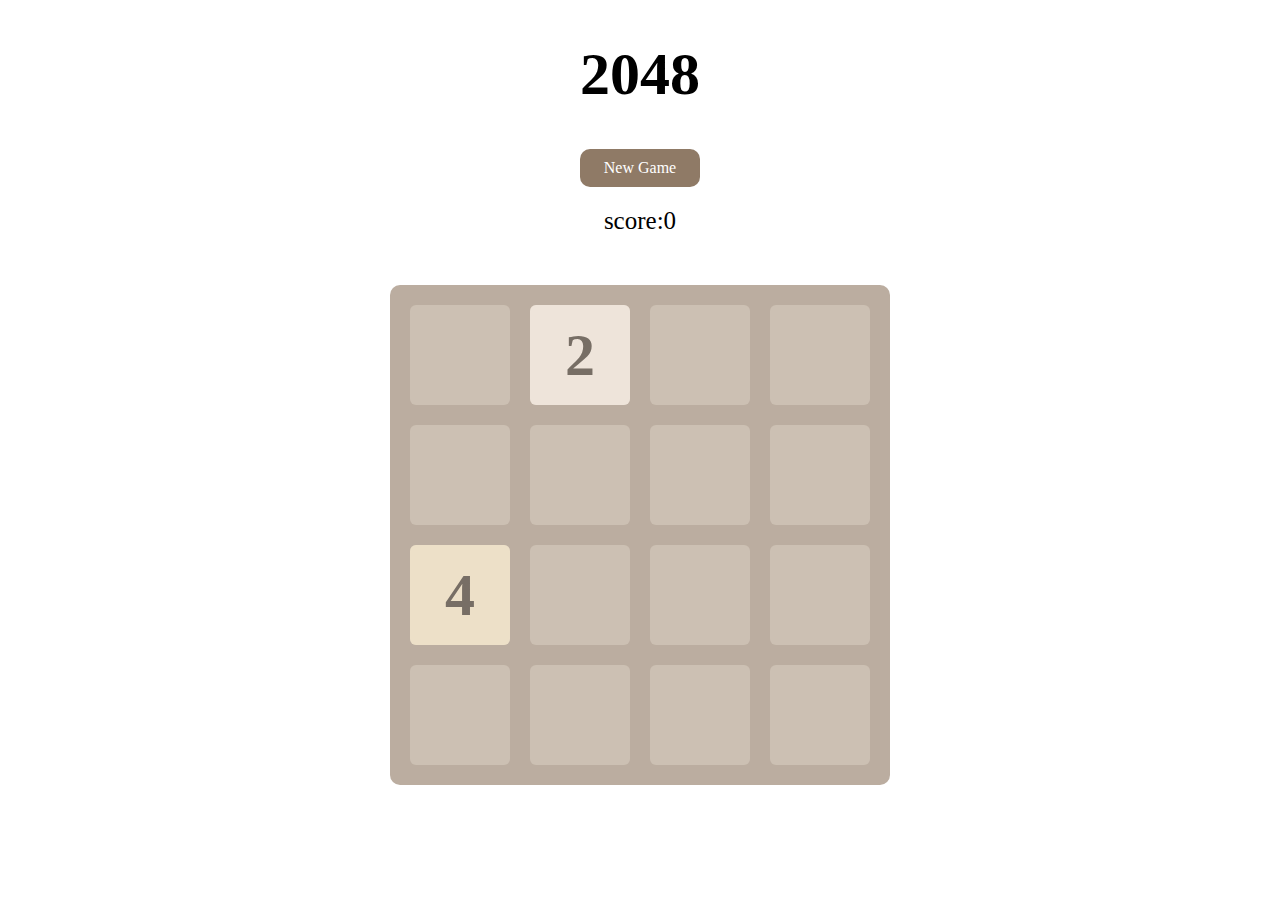
<file: index.html>
<!DOCTYPE html>
<html>
<head>
	<title>2048</title>
	<link rel="stylesheet" type="text/css" href="2048.css">

	<script type="text/javascript" src="jquery-3.3.1.min.js"></script>
	<script type="text/javascript" src="support2048.js"></script>
	<script type="text/javascript" src="showanimation2048.js"></script>
	<script type="text/javascript" src="main2048.js"></script>
</head>
<body>
<header>
	<h1>2048</h1>
	<a href="javascript:newGame();" id="newGameButton">New Game</a>
	<p>score:<span id="score">0</span></p>
</header>

<div id="grid-container">
	<div class="grid-cell" id="grid-cell-0-0"></div>
	<div class="grid-cell" id="grid-cell-0-1"></div>
	<div class="grid-cell" id="grid-cell-0-2"></div>
	<div class="grid-cell" id="grid-cell-0-3"></div>
 
	<div class="grid-cell" id="grid-cell-1-0"></div>
	<div class="grid-cell" id="grid-cell-1-1"></div>
	<div class="grid-cell" id="grid-cell-1-2"></div>
	<div class="grid-cell" id="grid-cell-1-3"></div>

	<div class="grid-cell" id="grid-cell-2-0"></div>
	<div class="grid-cell" id="grid-cell-2-1"></div>
	<div class="grid-cell" id="grid-cell-2-2"></div>
	<div class="grid-cell" id="grid-cell-2-3"></div>

	<div class="grid-cell" id="grid-cell-3-0"></div>
	<div class="grid-cell" id="grid-cell-3-1"></div>
	<div class="grid-cell" id="grid-cell-3-2"></div>
	<div class="grid-cell" id="grid-cell-3-3"></div>
</div>
</body>
</html>
</file>
<file: 2048.css>
header {
	display: block;
	margin: 0 auto;
	width: 500px;
	text-align: center;
}

header h1 {
	font-size: 60px;
	font-weight: bold;
}

header #newGameButton {
	display: block;
	margin: 20px auto;
	
	width: 100px;
	padding: 10px;
	background-color: #8F7A66;
	
	color: white;

	border-radius: 10px;
	text-decoration: none;
}

header #newGameButton:hover {
	background-color: #9F8B77;
}

header p {
	font-size: 25px;
	margin: 0px auto;
}

#grid-container {
	width: 460px;
	height: 460px;
	padding: 20px;

	margin: 50px auto;
	background-color: #BBADA0;

	border-radius: 10px;
	position: relative;
}

.grid-cell {
	width: 100px;
	height: 100px;
	border-radius: 6px;
	background-color: #CCC0B3;

	position: absolute;
}

.number-cell{
	border-radius: 6px;

	font-weight: bold;
	font-size: 60px;
	line-height: 100px;
	text-align: center;

	position: absolute;
}
</file>
